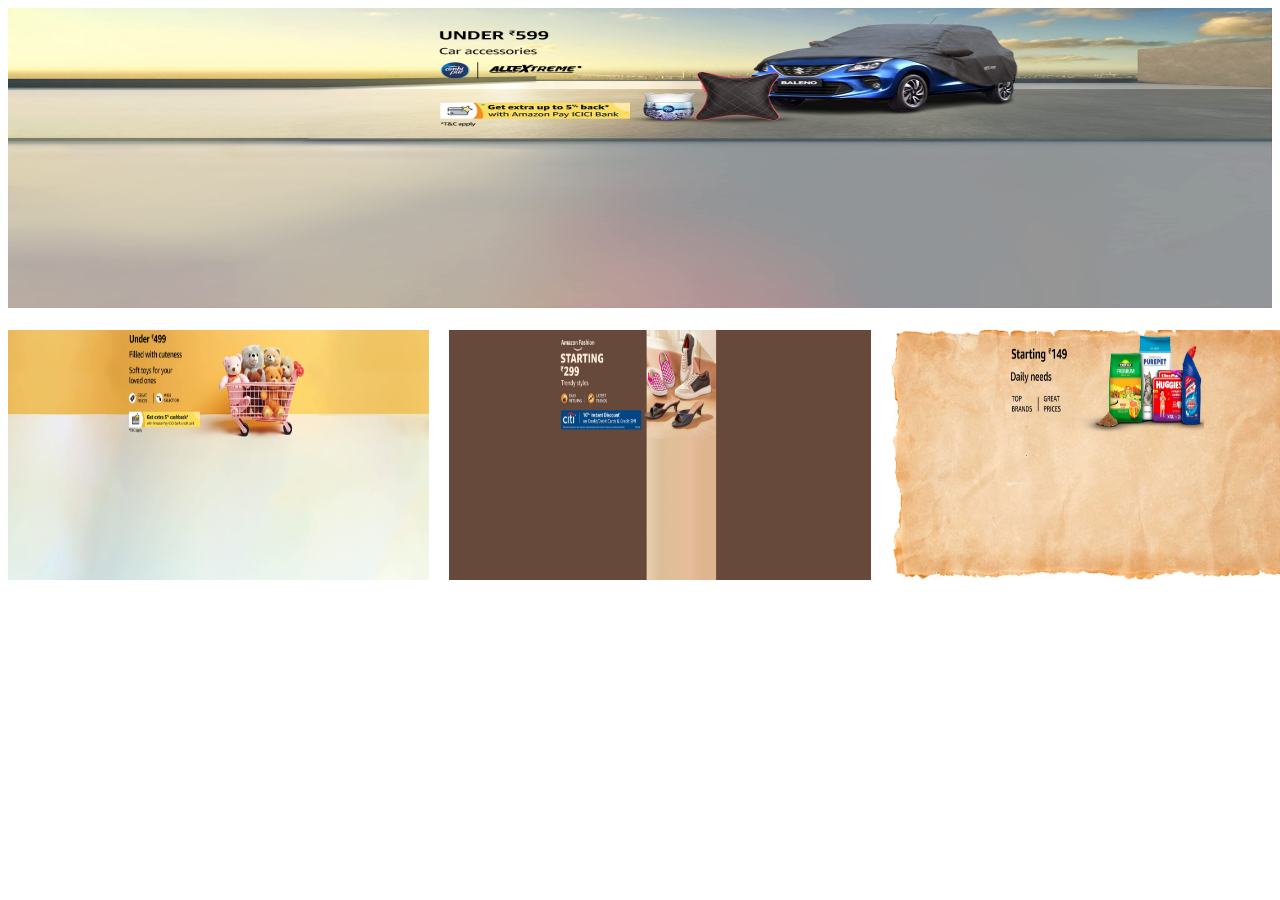
<file: AMAZON/amazon.html>
<!DOCTYPE html>
<html lang="en">
    <head>
      <meta charset="UTF-8">
      <meta name="viewport" content="width=device-width, initial-scale=1.0">
      <title>Amazon Front Page</title>
      <link rel="stylesheet" href="amazon.css">
    </head>
    <body>
        <img src="amazon img3.jpg" id="image">
        <br>
        <br>
        <div class="sale">
          <img src="amazon img1.jpg" class="image">
          <img src="amazon img2.jpg" class="image">
          <img src="amazon img4.jpg" class="image">
        </div>
    </body>
</html>
</file>
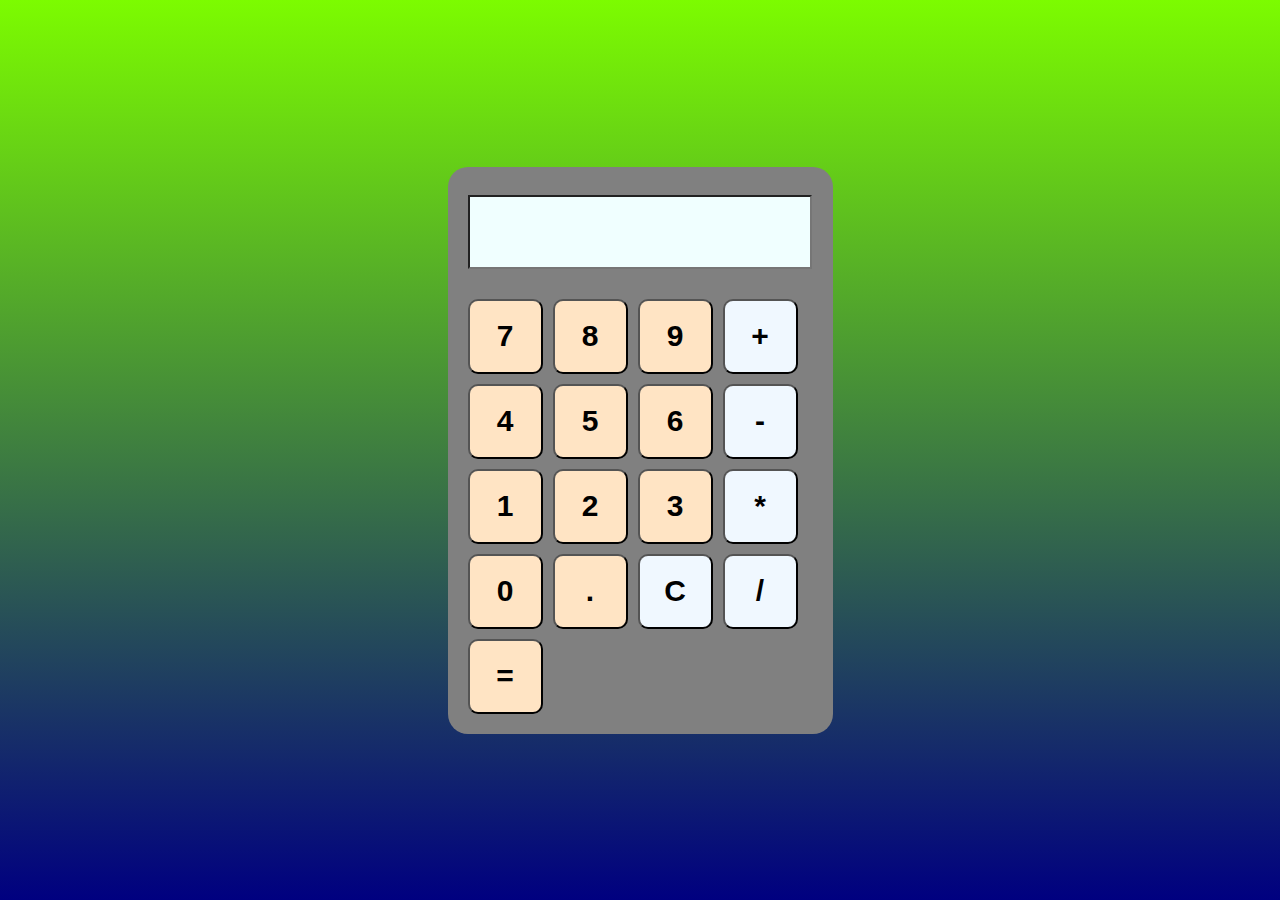
<file: CALCULATOR/cal.html>
<!DOCTYPE html>
<html lang="en">
<head>
    <meta charset="UTF-8">
    <meta name="viewport" content="width=device-width, initial-scale=1.0">
    <title>Calculator</title>
    <link rel="stylesheet" href="cal.css">
</head>
<body>
    <div id="calc">
        <div><br></div>
        <input id="display" readonly>
        <div id="keys">
            
            <button onclick="appendToDisplay('7')">7</button>
            <button onclick="appendToDisplay('8')">8</button>
            <button onclick="appendToDisplay('9')">9</button>
            <button onclick="appendToDisplay('+')" class="operator-btn">+</button>
            
            <button onclick="appendToDisplay('4')">4</button>
            <button onclick="appendToDisplay('5')">5</button>
            <button onclick="appendToDisplay('6')">6</button>
            <button onclick="appendToDisplay('-')" class="operator-btn">-</button>
            
            <button onclick="appendToDisplay('1')">1</button>
            <button onclick="appendToDisplay('2')">2</button>
            <button onclick="appendToDisplay('3')">3</button>
            <button onclick="appendToDisplay('*')" class="operator-btn">*</button>
            
            <button onclick="appendToDisplay('0')">0</button>
            <button onclick="appendToDisplay('.')">.</button>
            <button onclick="clearDisplay()" class="operator-btn">C</button>
            <button onclick="appendToDisplay('/')" class="operator-btn">/</button>

            <button onclick="calculate()">=</button>
            
        </div>
    </div>
    <script src="cal.js"></script>
</body>
</html>
</file>
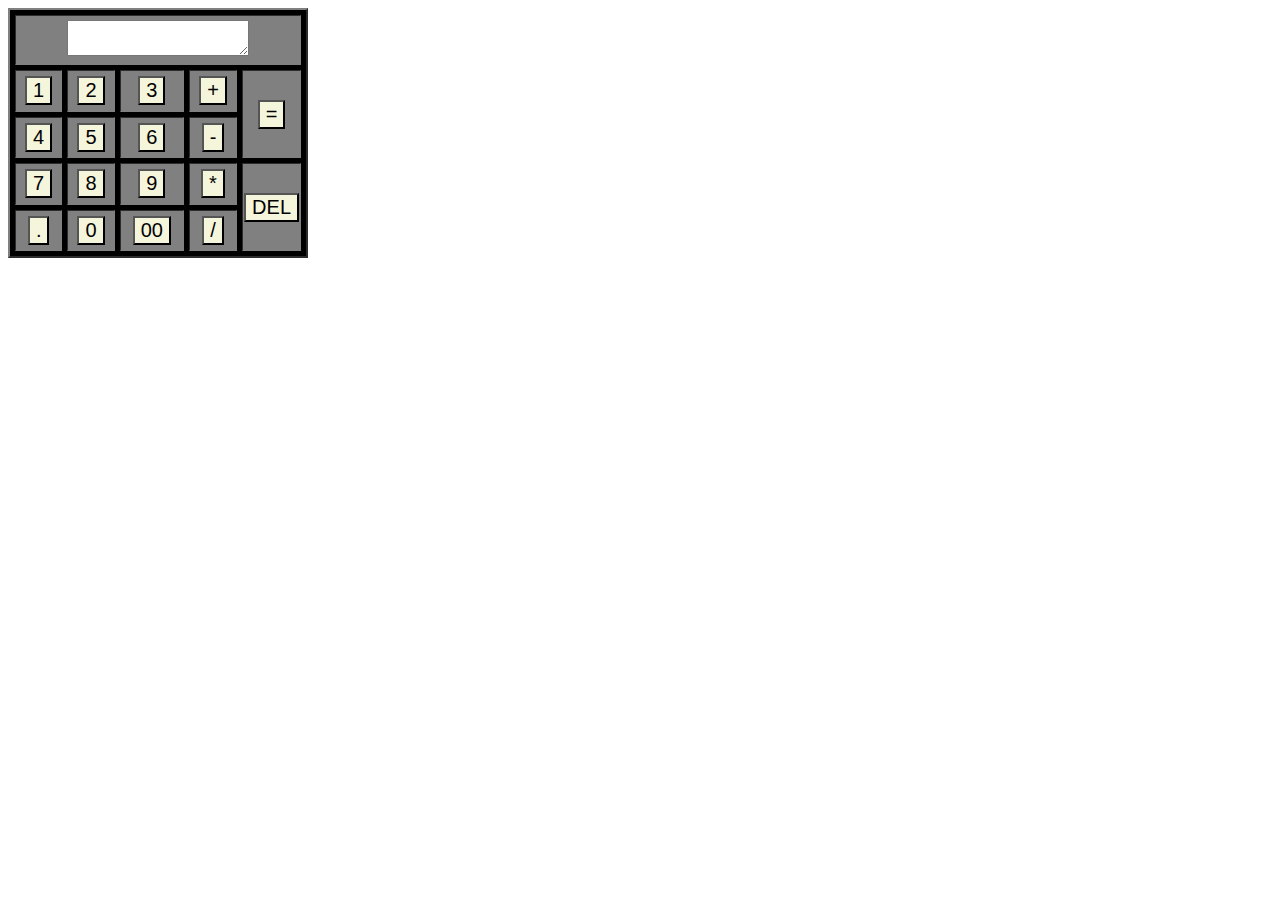
<file: CALCULATOR/calc.html>
<!DOCTYPE html>
<html>
    <head>
        <title>CALCULATOR</title>
        <link rel="stylesheet" href="calc.css">
    </head>
    <body> 
        <table border="2px" cellspacing="5px">
            <tr style="height: 50px;">
                <td colspan="5" id="btn"><textarea></textarea></td>
            </tr>
            <tr>
                <td><button id="btn1" onclick="myCalc()">1</button></td>
                <td><button id="btn2" onclick="myCalc()">2</button></td>
                <td><button id="btn3" onclick="myCalc()">3</button></td>
                <td><button id="btn4" onclick="myCalc()">+</button></td>
                <td rowspan="2" style="width: 10px"><button id="btn5" onclick="myCalc()">=</button></td>
            </tr>
            <tr>
                <td><button id="btn6" onclick="myCalc()">4</button></td>
                <td><button id="btn7" onclick="myCalc()">5</button></td>
                <td><button id="btn8" onclick="myCalc()">6</button></td>
                <td><button id="btn9" onclick="myCalc()">-</button></td>
            </tr>
            <tr>
                <td><button id="btn10" onclick="myCalc()">7</button></td>
                <td><button id="btn11" onclick="myCalc()">8</button></td>
                <td><button id="btn12" onclick="myCalc()">9</button></td>
                <td><button id="btn13" onclick="myCalc()">*</button></td>
                <td rowspan="2"><button id="btn14" onclick="myCalc()">DEL</button></td>
            </tr>
            <tr>
                <td><button id="btn15" onclick="myCalc()">.</button></td>
                <td><button id="btn16" onclick="myCalc()">0</button></td>
                <td><button id="btn17" onclick="myCalc()">00</button></td>
                <td><button id="btn18" onclick="myCalc()">/</button></td>
            </tr>
        </table>
        <script src="calc.js"></script>
    </body>
</html>
</file>
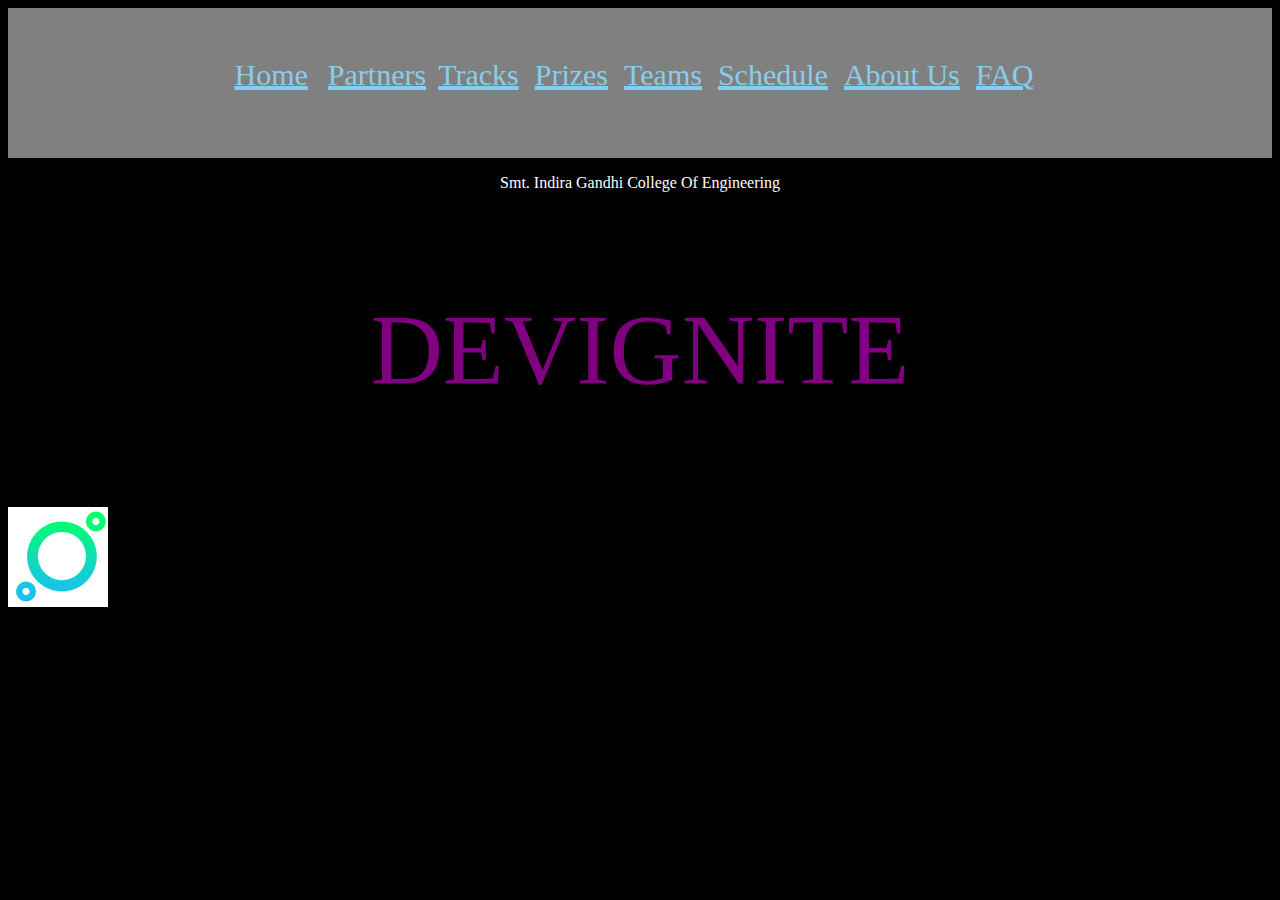
<file: DEVIGNITE/devignite.html>
<!DOCTYPE html>
<html lang="en">
<head>
    <meta charset="UTF-8">
    <meta name="viewport" content="width=device-width, initial-scale=1.0">
    <title>Document</title>
    <link rel="stylesheet" href="devignite.css">
</head>
<body>
    <header>
        <u><a href="devignite.html" style="color: skyblue;">Home</a></u> &nbsp; &nbsp;
        <u><a href="devignite.html" style="color: skyblue;">Partners</a></u>&nbsp;&nbsp;
        <u><a href="devignite.html" style="color: skyblue;">Tracks</a></u>&nbsp; &nbsp;
        <u><a href="devignite.html" style="color: skyblue;">Prizes</a></u>&nbsp; &nbsp;
        <u><a href="devignite.html" style="color: skyblue;">Teams</a></u>&nbsp; &nbsp;
        <u><a href="devignite.html" style="color: skyblue;">Schedule</a></u>&nbsp; &nbsp;
        <u><a href="devignite.html" style="color: skyblue;">About Us</a></u>&nbsp; &nbsp;
        <u><a href="devignite.html" style="color: skyblue;">FAQ</a></u>&nbsp; &nbsp;
    </header>
    <p id="tag">Smt. Indira Gandhi College Of Engineering</p>
    <p id="ptag">DEVIGNITE</p>
    <img src="dev img.jpg" id="image1" width="100px" height="100px">
</body>
</html>
</file>
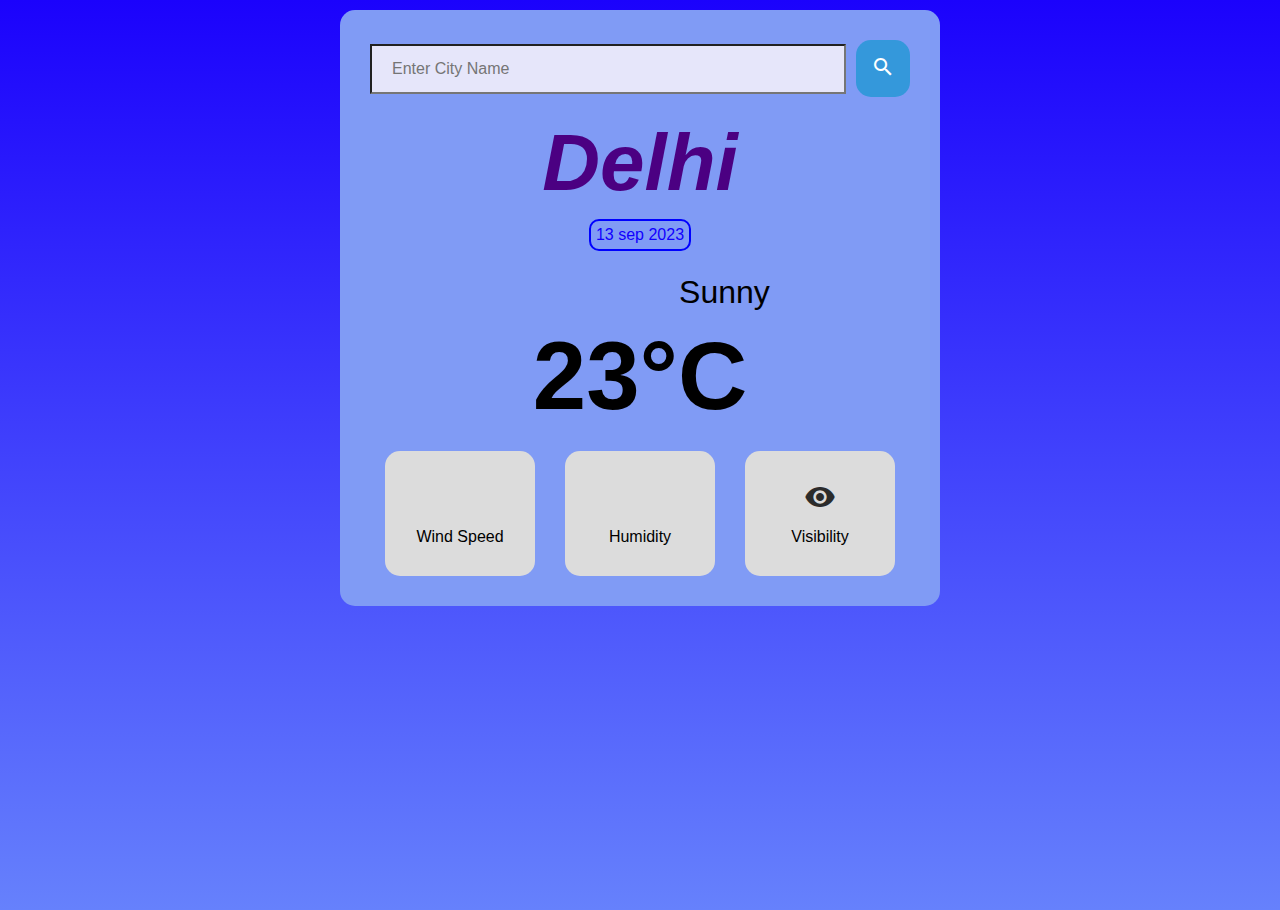
<file: WEATHER/wea.html>
<!DOCTYPE html>
<html lang="en">
<head>
    <meta charset="UTF-8">
    <meta name="viewport" content="width=device-width, initial-scale=1.0">
    <link rel="shortcut icon" href="https://encrypted-tbn0.gstatic.com/images?q=tbn:ANd9GcRzvdvonoif-FzxpjOlRaQVShv_CqDoXW3X2g&s" type="image/x-icon">
    <title>Weather App</title>
    <link href="wea.css" rel="stylesheet">
    <link rel="stylesheet" href="https://fonts.googleapis.com/icon?family=Material+Icons">
</head>
<body>
    <div class="wea-cotainer">
      <form class="search">
        <input placeholder="Enter City Name" type="text" class="input">

        <button class="btn" type="submit">
          <i class="material-icons">search</i>
        </button>
      </form>

      <div class="name">
        <i class="city">Delhi</i>
        <p class="date">13 sep 2023</p>
      </div>
      
      <div class="temp">
        <div class="desc">
          <i class="material-icons">sunny</i>
          <span class="desc-text">Sunny</span>
        </div>

        <div class="degree">
          <h2>23°C</h2>
        </div>
      </div>

      <div class="info">
        <div class="wind">
          <i class="material-icons">air</i>
          <div>
          <h3 class="wind-speed"></h3>
          <p>Wind Speed</p>
          </div>
        </div>

        <div class="humidity">
          <i class="material-icons">water_drop</i>
          <div>
          <h3 class="humidity-percent"></h3>
          <p>Humidity</p>
          </div>
        </div>

        <div class="visibility">
          <i class="material-icons">visibility</i>
          <div>
          <h3 class="visible"></h3>
          <p>Visibility</p>
          </div>
        </div>
      </div>
    </div>
    <script src="wea.js"></script>
</body>
</html>
</file>
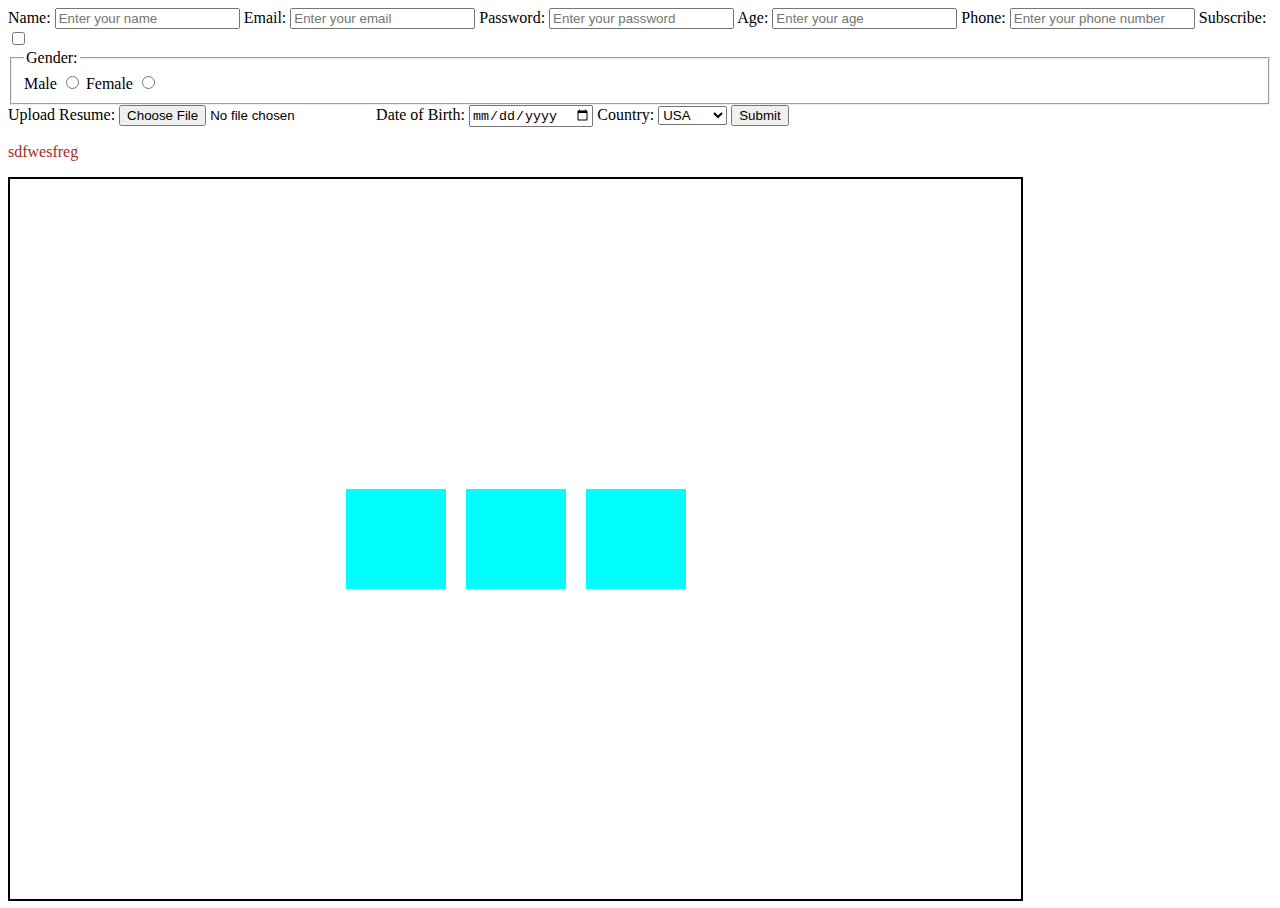
<file: CSI-HTML_CSS-Workshop/CardProject/basic.html>
<!DOCTYPE html>
<html lang="en">
  <head>
    <meta charset="UTF-8" />
    <meta name="viewport" content="width=device-width, initial-scale=1.0" />
    <title>Document</title>
    <link rel="stylesheet" href="basic.css" />
    <style></style>
  </head>
  <body>
    <!-- <h1>Heading 1</h1>
    <h2>Heading 2</h2>
    <h3>Heading 3</h3>
    <h4>Heading 4</h4>
    <h5>Heading 5</h5>
    <h6>Heading 6</h6>

    <p>Lorem ipsum dolor sit amet.</p>

    <a href="https://www.google.com">Google</a>

    <img src="images/mug-mobile.jpg" alt="thumbnail" />
    <ul></ul>
    <ol></ol> -->
    <form>
      <!-- Label and input for text -->

      <label for="name">Name:</label>
      <input type="text" id="name" name="name" placeholder="Enter your name" />

      <!-- Label and input for email -->

      <label for="email">Email:</label>
      <input
        type="email"
        id="email"
        name="email"
        placeholder="Enter your email"
      />

      <!-- Label and input for password -->

      <label for="password">Password:</label>

      <input
        type="password"
        id="password"
        name="password"
        placeholder="Enter your password"
      />

      <!-- Label and input for number -->

      <label for="age">Age:</label>

      <input type="number" id="age" name="age" placeholder="Enter your age" />

      <!-- Label and input for tel -->

      <label for="phone">Phone:</label>

      <input
        type="tel"
        id="phone"
        name="phone"
        placeholder="Enter your phone number"
      />

      <!-- Label and input for checkbox -->

      <label for="subscribe">Subscribe:</label>
      <input type="checkbox" id="subscribe" name="subscribe" />

      <!-- Label and input for radio buttons -->

      <fieldset>
        <legend>Gender:</legend>
        <label for="male">Male</label>
        <input type="radio" id="male" name="gender" value="male" />
        <label for="female">Female</label>
        <input type="radio" id="female" name="gender" value="female" />
      </fieldset>

      <!-- Label and input for file upload -->

      <label for="resume">Upload Resume:</label>
      <input type="file" id="resume" name="resume" />

      <!-- Label and input for date -->

      <label for="dob">Date of Birth:</label>
      <input type="date" id="dob" name="dob" />

      <!-- Label and input for select dropdown -->

      <label for="country">Country:</label>
      <select id="country" name="country">
        <option value="usa">USA</option>
        <option value="canada">Canada</option>
        <option value="uk">UK</option>
      </select>

      <!-- Submit button -->

      <input type="submit" value="Submit" />
    </form>

    <p class="p1">sdfwesfreg</p>
    <div class="div">
      <div class="div2"></div>
      <div class="div2"></div>
      <div class="div2"></div>
    </div>
  </body>
</html>
</file>
<file: AMAZON/amazon.css>
#image {
    width: 100%;
    height: 300px;
}

.sale {
    display: flex;
    gap: 20px;
}

.image {
    width: 33.33%;
    height: 250px;
}
</file>
<file: CALCULATOR/cal.css>
button {
    font-size: 30px;
    font-weight: bold;
    background-color: bisque;
    width: 75px;
    height: 75px;
    border-bottom-left-radius: 10px;
    border-bottom-right-radius: 10px;
    border-top-left-radius: 10px;
    border-top-right-radius: 10px;
    cursor: pointer;    
}

button:hover {
    background-color: beige;
}

button:active {
    background-color: blanchedalmond;
}

#keys {
    display: grid;
    grid-template-columns: repeat(4, 0.05fr);
    gap: 10px;
    padding: 20px;
}

#calc {
    font-family: arial, sans-serif;
    background-color: gray;
    width: 385px;
    border-bottom-left-radius: 20px;
    border-bottom-right-radius: 20px;
    border-top-left-radius: 20px;
    border-top-right-radius: 20px;
    overflow: hidden;
}

#display {
    width: 300px;
    padding: 20px;
    margin: 10px 20px;
    height: 30px;
    font-size: 30px;
    text-align: right;
    background-color: azure;
    color: black;
}

body {
    margin: 0;
    display: flex;
    justify-content: center;
    align-items: center;
    height: 100vh;
    background: linear-gradient(lawngreen, navy);
}

.operator-btn {
    background-color: aliceblue;
}

.operator-btn:hover {
    background-color:azure;
}
</file>
<file: CALCULATOR/calc.css>
table{
    border :"5px";
    width: 300px; 
    height: 250px;
    text-align: center;
    background-color: black;
}
td {
    background-color: grey;
}
button {
    background-color: beige;
    font-size: 20px;
    size: 5px;
}
</file>
<file: DEVIGNITE/devignite.css>
body {
    background-color: black;
    color: white;
} 

u {
    color: skyblue;
}

header {
    background-color: grey;
    height: 50px;
    gap: 50px;
    text-align: center;
    padding: 50px;
}

a {
    font-size: 30px;
}
 
#tag {
    text-align: center;
}

#ptag {
    text-align: center;
    color: purple;
    font-size: 100px;
}
</file>
<file: WEATHER/wea.css>
* {
    margin: 0;
    padding: 0;
    box-sizing: border-box;
}

body {
    background: linear-gradient(#1b02fc, #6681fc);
    font-family: Arial, Helvetica, sans-serif;
    height: 100vh;
}
.wea-cotainer {
    background-color: rgb(128, 155, 245);
    max-width: 600px;
    margin: 10px auto;
    padding: 30px;
    border-radius: 15px;
}
.search {
    display: flex;
    /* justify-content: center; */
    align-items: center;
}
.input {
    flex: 1;
    background-color: lavender;
    padding: 20px;
    color: rgb(0, 5, 7);
    height: 50px;
    font-size: 1rem;
}
.btn {
    background-color: #3498db;
    border: none;
    padding: 15px;
    border-radius: 15px;
    cursor: pointer;
    color: white;
    margin-left: 10px;
    transition: background-color 0.3s;
}
.btn:hover {
    background-color: rgb(39, 133, 255);
}
.name {
    margin-top: 20px;
    display: flex;
    justify-content: center;
    align-items: center;
    flex-direction: column;
    gap: 10px;

}
.date {
    color: rgb(17, 0, 255);
    border: 2px solid blue;
    padding: 5px;
    border-radius: 10px;
}
.city{
    font-size: 80px;
    font-weight: 700;
    color: indigo;
}
.temp {
    margin-top: 20px;
    display: flex;
    justify-content: center;
    align-items: center;
    flex-direction: column;
    gap: 10px;
   
}
.desc {
    font-size: 2rem;
}
.desc .material-icons {
    font-size: 2rem;
    opacity: 0.8;
}
.degree {
    font-size: 4rem;
}
.info {
    margin-top: 20px;
    display: flex;
    justify-content: space-around;
}
.wind, .humidity, .visibility {
    background-color: gainsboro;
    width: 150px;
    display: flex;
    justify-content: center;
    align-items: center;
    flex-direction: column;
    gap: 15px;
    border-radius: 15px;
    padding: 30px 20px;
    box-shadow: aqua;
}
.info .material-icons {
    font-size: 2rem;
    opacity: 0.8;
}
.wind div, .humidity div, .visibility div {
    text-align: center;
}
</file>
<file: CSI-HTML_CSS-Workshop/CardProject/basic.css>
.p1 {
  color: brown;
}

.div {
  width: 80%;
  height: 80vh;
  border: 2px solid black;
  display: flex;
  justify-content: center;
  align-items: center;
}
.div2 {
  width: 100px;
  height: 100px;
  background-color: aqua;
  margin: 10px;
}
</file>
